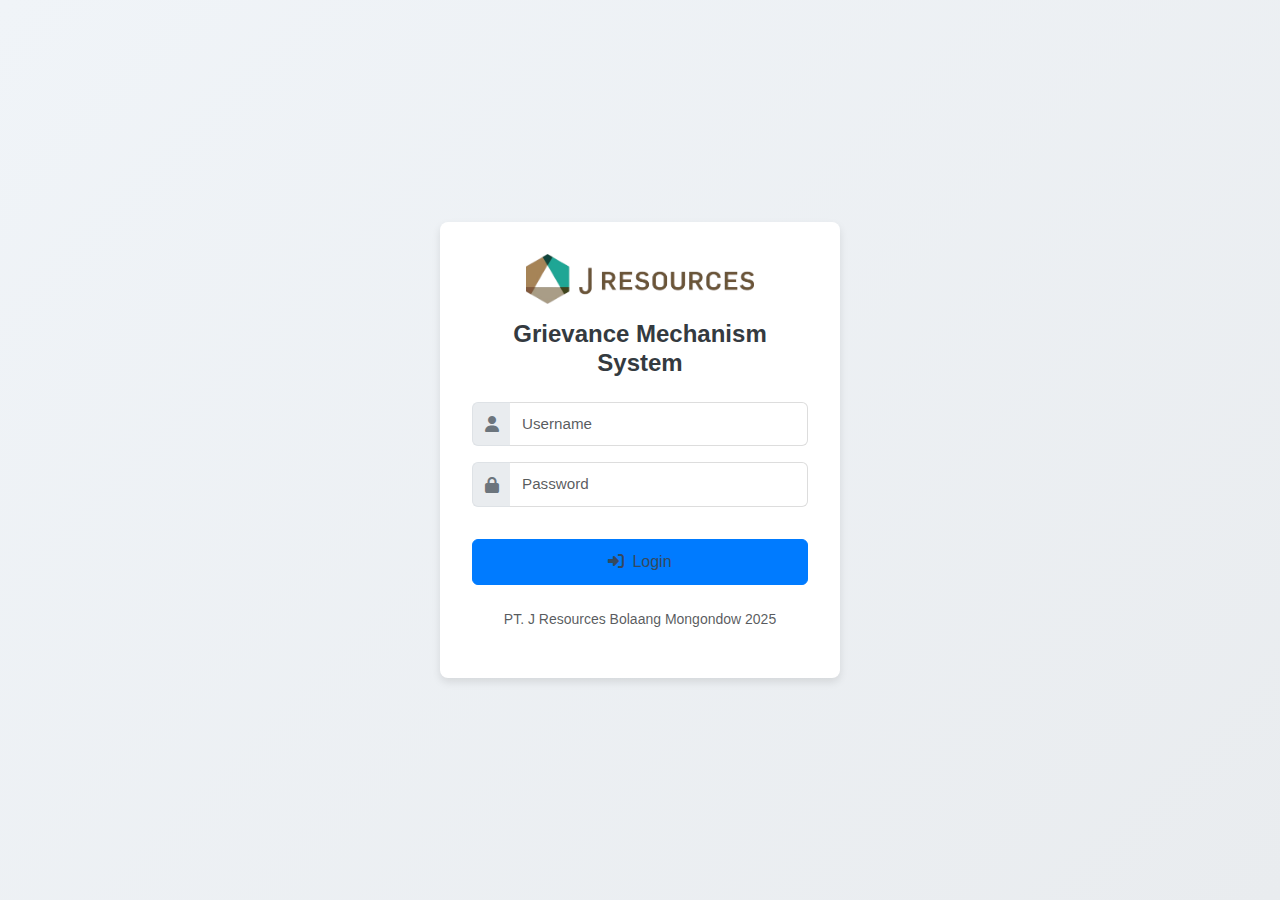
<file: Grievance Mechanism/login.html>
﻿<!DOCTYPE html>
<html lang="id">
<head>
    <meta charset="utf-8"/>
    <meta content="width=device-width, initial-scale=1.0" name="viewport"/>
    <title>Grievance Mechanism - Login</title>
    <link href="https://cdn.jsdelivr.net/npm/bootstrap@5.3.0/dist/css/bootstrap.min.css" rel="stylesheet"/>
    <link href="https://cdnjs.cloudflare.com/ajax/libs/font-awesome/6.4.0/css/all.min.css" rel="stylesheet"/>
    <link href="style.css" rel="stylesheet"/>
    <style>
        /* Gaya khusus untuk halaman login */
        body.login-page-body { /* Pastikan ini diterapkan jika JS gagal */
            display: flex;
            justify-content: center;
            align-items: center;
            min-height: 100vh;
            background-color: #f8f9fa; /* Warna latar belakang lembut */
        }
        #loginSection {
            background-color: white;
            padding: 2rem;
            border-radius: 0.5rem;
            box-shadow: 0 4px 8px rgba(0,0,0,0.1);
            width: 100%;
            max-width: 400px; /* Batasi lebar form */
            text-align: center; /* Pusatkan logo dan judul */
        }
        #loginSection img {
            height: 50px; /* Sesuaikan ukuran logo */
            margin-bottom: 1rem;
        }
        #loginSection h4 {
            margin-bottom: 1.5rem;
            color: #343a40; /* Warna judul */
        }
        .input-group-text {
             background-color: #e9ecef; /* Warna latar ikon */
             border-right: 0;
        }
        .form-control { /* Hapus border-left: 0 agar konsisten saat fokus */
            /* border-left: 0; */
        }
        .form-control:focus {
            border-color: #86b7fe; /* Warna border Bootstrap default saat fokus */
            box-shadow: 0 0 0 0.25rem rgba(13, 110, 253, 0.25); /* Shadow Bootstrap default */
        }
        .btn-primary {
            background-color: #007bff;
            border-color: #007bff;
        }
        #loginError {
            font-size: 0.875rem;
            text-align: left;
        }
    </style>
</head>
<body class="login-page-body"> <div id="loginSection">
    <img src="Logo Perusahaan.png" alt="Logo Perusahaan" onerror="this.style.display='none'; console.error('Logo Perusahaan.png not found'); this.src='https://placehold.co/150x50/e0e0e0/777?text=Logo';">
    <h4>Grievance Mechanism System</h4>
    <form id="loginForm" novalidate>
        <div class="mb-3 input-group has-validation">
            <span class="input-group-text"><i class="fas fa-user"></i></span>
            <input type="text" class="form-control" id="username" placeholder="Username" required>
            <div class="invalid-feedback text-start">
                Username tidak boleh kosong.
            </div>
        </div>
        <div class="mb-3 input-group has-validation">
            <span class="input-group-text"><i class="fas fa-lock"></i></span>
            <input type="password" class="form-control" id="password" placeholder="Password" required>
            <div class="invalid-feedback text-start">
                Password tidak boleh kosong.
            </div>
        </div>
         <div class="alert alert-danger mt-3" id="loginError" style="display: none;">
            </div>
        <button type="submit" class="btn btn-primary w-100 mt-3">
            <i class="fas fa-sign-in-alt me-2"></i>Login
        </button>
        <p class="text-muted text-center mt-4 small">
             PT. J Resources Bolaang Mongondow 2025
        </p>
    </form>
</div>

<div class="position-fixed bottom-0 end-0 p-3" style="z-index: 1100">
  <div id="toastContainer"></div> </div>

<script src="https://cdn.jsdelivr.net/npm/bootstrap@5.3.0/dist/js/bootstrap.bundle.min.js"></script>

<script src="js/config.js"></script> <script src="js/ui.js"></script>     <script src="js/auth.js"></script>   <script>
    // Skrip ini dijalankan setelah semua file JS di atas dimuat
    document.addEventListener('DOMContentLoaded', () => {
        console.log("[Login Inline Script] DOM halaman login dimuat.");

        // Pastikan fungsi-fungsi penting dari auth.js dan ui.js tersedia
        if (typeof checkLoginStatus !== 'function' || typeof handleLogin !== 'function') {
            console.error("[Login Inline Script] Fungsi `checkLoginStatus` atau `handleLogin` dari auth.js tidak ditemukan!");
            const loginSection = document.getElementById('loginSection');
            if (loginSection) {
                loginSection.innerHTML = '<div class="alert alert-danger p-3"><strong>Error Kritis:</strong> Komponen login gagal dimuat. Silakan refresh halaman atau hubungi administrator.</div>';
            }
            // Coba tampilkan notifikasi jika ui.js sudah dimuat
            if (typeof tampilkanNotifikasi === 'function') {
                tampilkanNotifikasi('Error Kritis', 'Komponen login inti (auth.js) gagal dimuat.', 'danger', 10000);
            }
            return; // Hentikan eksekusi
        }

        // 1. Periksa status login -> redirect jika sudah login
        // `checkLoginStatus` akan mengembalikan false jika redirect terjadi, dan true jika pengguna boleh di halaman ini.
        if (!checkLoginStatus()) {
            console.log("[Login Inline Script] `checkLoginStatus` mengindikasikan redirect atau pengguna tidak seharusnya di halaman ini. Eksekusi dihentikan.");
            return; // Hentikan jika redirect terjadi atau tidak seharusnya di halaman login
        }
        console.log("[Login Inline Script] `checkLoginStatus` selesai, pengguna diizinkan di halaman login.");


        // 2. Tambahkan event listener ke form login
        const loginForm = document.getElementById('loginForm');
        const usernameInput = document.getElementById('username');
        const passwordInput = document.getElementById('password');
        const loginErrorDiv = document.getElementById('loginError'); // Div untuk pesan error login

        if (loginForm && usernameInput && passwordInput && loginErrorDiv) {
            loginForm.addEventListener('submit', (event) => {
                event.preventDefault(); // Mencegah submit standar form

                // Reset validasi dan pesan error sebelum mencoba login
                loginForm.classList.remove('was-validated'); // Hapus kelas validasi Bootstrap
                loginErrorDiv.style.display = 'none';      // Sembunyikan pesan error lama
                loginErrorDiv.textContent = '';            // Kosongkan teks pesan error lama
                usernameInput.classList.remove('is-invalid'); // Hapus status invalid manual
                passwordInput.classList.remove('is-invalid');

                // Lakukan validasi manual sederhana untuk field kosong
                let isValid = true;
                if (!usernameInput.value.trim()) {
                    usernameInput.classList.add('is-invalid'); // Tandai field invalid
                    // Pesan invalid-feedback dari HTML akan muncul otomatis jika .was-validated ditambahkan
                    isValid = false;
                }
                if (!passwordInput.value) { // Password tidak perlu di-trim
                    passwordInput.classList.add('is-invalid');
                    isValid = false;
                }

                // Tambahkan kelas 'was-validated' agar pesan error Bootstrap muncul jika ada field invalid
                loginForm.classList.add('was-validated');

                if (isValid) {
                    // Panggil handleLogin dari auth.js jika form valid secara lokal
                    console.log("[Login Inline Script] Form valid, memanggil handleLogin...");
                    handleLogin(event); // Kirim event asli ke handleLogin
                } else {
                    console.warn("[Login Inline Script] Form tidak valid berdasarkan pemeriksaan lokal.");
                    // Pesan error spesifik untuk field kosong sudah ditangani oleh Bootstrap
                    // Jika ingin pesan error global tambahan, bisa ditambahkan di loginErrorDiv
                    // loginErrorDiv.textContent = "Username dan Password wajib diisi.";
                    // loginErrorDiv.style.display = 'block';
                }
            });
            console.log("[Login Inline Script] Event listener untuk form login berhasil ditambahkan.");
        } else {
            console.error("[Login Inline Script] Satu atau lebih elemen form login (form, username, password, loginError div) tidak ditemukan. Fungsi login mungkin tidak berjalan.");
            if (loginErrorDiv) { // Jika setidaknya div error ada
                loginErrorDiv.textContent = "Error: Komponen form login tidak lengkap.";
                loginErrorDiv.style.display = 'block';
            }
        }

        // 3. Tampilkan notifikasi jika ada pesan dari redirect (misalnya setelah logout)
        if (typeof tampilkanNotifikasi === 'function') {
            const params = new URLSearchParams(window.location.search);
            const notificationType = params.get('notificationType');
            const notificationTitle = params.get('notificationTitle');
            const notificationMessage = params.get('notificationMessage');

            if (notificationType && notificationTitle && notificationMessage) {
                tampilkanNotifikasi(
                    decodeURIComponent(notificationTitle),
                    decodeURIComponent(notificationMessage),
                    notificationType
                );
                // Hapus parameter dari URL agar notifikasi tidak muncul lagi saat refresh
                window.history.replaceState({}, document.title, window.location.pathname);
                 console.log("[Login Inline Script] Notifikasi dari parameter URL ditampilkan.");
            }
        } else {
             console.warn("[Login Inline Script] Fungsi 'tampilkanNotifikasi' (dari ui.js) tidak ditemukan. Notifikasi dari redirect tidak akan ditampilkan.");
        }
         console.log("[Login Inline Script] Inisialisasi halaman login selesai.");
    });
</script>
</body>
</html>
</file>
<file: Grievance Mechanism/style.css>
﻿/* Variabel Warna CSS */
:root {
    /* Mengganti warna utama dan sekunder menjadi nuansa hijau */
    --primary-color: #1e8449; /* Hijau Tua - untuk elemen utama seperti header, judul, dll. */
    --secondary-color: #2ecc71; /* Hijau Sedang - untuk elemen sekunder seperti tab aktif, tombol primer, dll. JANGAN GUNAKAN UNTUK LATAR CARD HEADER DENGAN TEKS PUTIH */
    --success-color: #5cb85c; /* Hijau Muda - untuk indikasi sukses/berhasil */
    --warning-color: #f39c12; /* Oranye - tetap untuk peringatan */
    --danger-color: #e74c3c; /* Merah - tetap untuk bahaya/error */
    --light-color: #ecf0f1; /* Abu-abu muda - tetap untuk latar belakang ringan */
    --dark-color: #34495e; /* Abu tua */

    /* Variabel warna spesifik untuk dashboard status */
    --status-onprogress-color: #3498db; /* Biru untuk ON PROGRESS */
    --status-hold-color: #fbb034;       /* Oranye untuk HOLD */
    --status-done-color: #2ecc71;       /* Hijau untuk DONE */

    /* Warna Cerah Baru untuk Badge Peran */
    --role-admin-bg: #f8d7da; /* Merah muda */
    --role-admin-text: #721c24; /* Merah tua */
    --role-supervisor-bg: #fff3cd; /* Kuning muda */
    --role-supervisor-text: #856404; /* Coklat tua */
    --role-staff-bg: #cfe2ff; /* Biru muda */
    --role-staff-text: #0a58ca; /* Biru tua */
    --role-viewer-bg: #e2e3e5; /* Abu-abu muda */
    --role-viewer-text: #41464b; /* Abu-abu tua */
    --role-liasion-admin-bg: #e9d8fd; /* Ungu muda */
    --role-liasion-admin-text: #6f42c1; /* Ungu */
    --role-guest-assist-bg: #d1e7dd; /* Hijau muda */
    --role-guest-assist-text: #0f5132; /* Hijau tua */

    /* Variabel untuk animasi hover hijau */
    --hover-glow-color: rgba(46, 204, 113, 0.7); /* Warna hijau dengan transparansi untuk glow */
}

/* Gaya Dasar Body Halaman Utama */
body {
    background: linear-gradient(135deg, #f0f4f8, #e9ecef);
    font-family: 'Segoe UI', Tahoma, Geneva, Verdana, sans-serif;
    min-height: 100vh;
    padding: 15px;
}

/* Gaya Body Khusus Halaman Login */
body.login-page-body {
    display: flex;
    justify-content: center;
    align-items: center;
    padding: 15px;
}

/* Kontainer Login */
#loginSection {
    max-width: 400px;
    width: 100%;
    padding: 30px;
    background-color: white;
    box-shadow: 0 0 20px rgba(0, 0, 0, 0.1);
    border-radius: 10px;
    text-align: center;
}
#loginSection img {
    margin-bottom: 15px;
    max-height: 50px;
    width: auto;
}
#loginSection h4 {
    color: var(--primary-color);
    margin-bottom: 25px;
    font-weight: 600;
}
#loginError {
    display: none;
    font-size: 0.9rem;
    color: var(--danger-color);
}


/* Kontainer Utama Aplikasi */
#appSection {
    display: none;
    max-width: 1200px;
    width: 100%;
    margin: 20px auto;
    background-color: white;
    box-shadow: 0 0 20px rgba(0, 0, 0, 0.1);
    border-radius: 10px;
    padding: 20px;
}

/* Tombol Logout di Header */
#logoutButton {
    font-size: 0.9rem;
    padding: 5px 10px;
}

/* Header Aplikasi */
 .app-header {
    padding: 15px 0;
    text-align: center;
    border-bottom: 1px solid #eee;
    margin-bottom: 25px;
    position: relative;
}
.app-header .row {
    position: relative;
    align-items: center;
}
.app-header .logo-img {
    height: 45px;
    width: auto;
    object-fit: contain;
}
.app-title {
    color: var(--primary-color);
    font-weight: 600;
    margin-bottom: 0;
    font-size: 1.4rem;
}

/* --- Gaya untuk Navigasi Dropdown Utama --- */
.main-dropdown-nav {
    background-color: var(--primary-color, #1e8449); /* Warna latar belakang */
    padding: 0.5rem 1rem; /* Padding */
    border-radius: 0.375rem; /* Rounded corners */
    margin-bottom: 1.5rem; /* Jarak ke konten */
}
.main-dropdown-nav .nav-item > .nav-link, /* Target direct child nav-link */
.main-dropdown-nav .nav-item > .dropdown-toggle { /* Target direct child dropdown-toggle */
    color: white; /* Warna teks */
    font-weight: 500;
    padding: 0.5rem 1rem;
    border: none;
    background: none;
    border-radius: 0.25rem; /* Sedikit rounded untuk tombol utama */
    transition: background-color 0.3s ease-in-out, color 0.3s ease-in-out, box-shadow 0.3s ease-in-out; /* Tambahkan transisi untuk box-shadow */
}
.main-dropdown-nav .nav-item > .nav-link:hover,
.main-dropdown-nav .nav-item > .dropdown-toggle:hover {
    color: #f8f9fa; /* Warna teks saat hover */
    background-color: rgba(255, 255, 255, 0.15); /* Latar hover lebih jelas */
    box-shadow: 0 0 15px 3px var(--hover-glow-color); /* Efek bayangan hijau saat hover */
}
 .main-dropdown-nav .dropdown-menu {
     border-radius: 0.375rem;
     box-shadow: 0 0.5rem 1rem rgba(0, 0, 0, 0.15);
     margin-top: 0.25rem; /* Beri sedikit jarak dari toggle */
     border: none; /* Hapus border default dropdown */
 }
 .main-dropdown-nav .dropdown-item {
     padding: 0.6rem 1.2rem; /* Sedikit perbesar padding item dropdown */
     font-weight: 400;
     transition: background-color 0.3s ease-in-out, color 0.3s ease-in-out, box-shadow 0.3s ease-in-out; /* Tambahkan transisi untuk box-shadow */
     border-radius: 0.25rem; /* Rounded corner untuk item dropdown */
 }
 .main-dropdown-nav .dropdown-item:hover,
 .main-dropdown-nav .dropdown-item:focus {
    background-color: rgba(46, 204, 113, 0.2); /* Latar hijau transparan saat hover */
    color: var(--primary-color); /* Warna teks jadi hijau tua saat hover */
    box-shadow: inset 0 0 10px -2px var(--hover-glow-color); /* Efek bayangan hijau ke dalam saat hover */
 }
 .main-dropdown-nav .dropdown-item i {
     width: 1.25em; /* Ruang untuk ikon */
     margin-right: 0.5rem;
     color: #495057; /* Warna ikon dropdown item */
     transition: color 0.3s ease-in-out;
 }
 .main-dropdown-nav .dropdown-item:hover i,
 .main-dropdown-nav .dropdown-item:focus i {
    color: var(--primary-color); /* Warna ikon jadi hijau tua saat hover */
 }

 /* Kelas untuk menandai tombol navigasi utama yang aktif */
 .main-dropdown-nav .nav-item > .nav-link.active-section,
 .main-dropdown-nav .nav-item > .dropdown-toggle.active-section {
    background-color: rgba(0, 0, 0, 0.2) !important; /* Lebih gelap untuk menunjukkan aktif */
    color: white !important;
    font-weight: bold;
    box-shadow: 0 0 15px 3px var(--hover-glow-color); /* Efek bayangan hijau juga saat aktif */
 }
/* --- Akhir Gaya Navigasi Dropdown --- */


/* Card */
.card {
    border: none;
    box-shadow: 0 4px 8px rgba(0, 0, 0, 0.05);
    margin-bottom: 20px;
    border-radius: 8px;
}
.card-header {
    /* PERBAIKAN: Menggunakan --primary-color untuk latar belakang agar kontras dengan teks putih */
    background-color: var(--primary-color);
    color: white;
    font-weight: 500;
    border-radius: 8px 8px 0 0 !important;
    padding: 10px 15px;
}

/* PERBAIKAN: Aturan spesifik untuk .card-header.bg-light */
.card-header.bg-light {
    background-color: #f8f9fa; /* Warna default Bootstrap .bg-light */
    color: var(--dark-color, #34495e) !important; /* Warna teks gelap agar terbaca */
}


/* Form */
.form-label {
    font-weight: 500;
    color: var(--primary-color);
    margin-bottom: 0.3rem;
}
.form-control, .form-select {
    border-radius: 6px;
    padding: 10px 12px;
    border: 1px solid #ddd;
    font-size: 0.95rem;
}
.form-control:focus, .form-select:focus {
    border-color: var(--secondary-color); /* Mungkin perlu disesuaikan jika --secondary-color terlalu terang */
    box-shadow: 0 0 0 0.2rem var(--hover-glow-color), 0 0 8px var(--hover-glow-color); /* Efek glow hijau saat focus */
}
.form-control:disabled, .form-select:disabled, .btn:disabled {
    background-color: #e9ecef;
    opacity: 0.7;
    cursor: not-allowed;
}


/* Tombol */
.btn {
    padding: 10px 24px;
    border-radius: 6px;
    font-weight: 500;
    transition: background-color 0.2s ease, box-shadow 0.3s ease-in-out; /* Tambah transisi box-shadow */
}
/* Tombol Primer menggunakan --secondary-color, pastikan kontras teksnya (default putih) */
.btn-primary {
    background-color: var(--secondary-color); /* #2ecc71 */
    border-color: var(--secondary-color);
    color: var(--dark-color, #34495e); /* PERUBAHAN: Teks gelap untuk kontras lebih baik */
}
.btn-primary:hover {
    background-color: #27ae60; /* Sedikit lebih gelap */
    border-color: #27ae60;
    color: var(--dark-color, #34495e); /* PERUBAHAN: Teks gelap untuk kontras lebih baik */
    box-shadow: 0 0 12px 2px var(--hover-glow-color); /* Efek glow hijau saat hover */
}

.btn-success { background-color: var(--success-color); border-color: var(--success-color); color: white; }
.btn-success:hover { background-color: #4cae4c; border-color: #4cae4c; box-shadow: 0 0 12px 2px rgba(92, 184, 92, 0.6); }
.btn-danger { background-color: var(--danger-color); border-color: var(--danger-color); color: white; }
.btn-danger:hover { background-color: #c0392b; box-shadow: 0 0 12px 2px rgba(231, 76, 60, 0.6); }
.btn-warning { background-color: var(--warning-color); border-color: var(--warning-color); color: white; }
.btn-warning:hover { background-color: #d35400; box-shadow: 0 0 12px 2px rgba(243, 156, 18, 0.6); }
.btn-outline-secondary:hover {
    box-shadow: 0 0 12px 2px rgba(108, 117, 125, 0.4);
}


/* Tabel */
.table {
    border-radius: 8px;
    overflow: hidden;
    box-shadow: 0 4px 8px rgba(0, 0, 0, 0.05);
    margin-top: 15px;
}
.table thead th {
    background-color: var(--primary-color);
    color: white;
    font-weight: 500;
    vertical-align: middle;
    font-size: 0.9rem;
}
 .table tbody tr {
    font-size: 0.9rem;
 }
.table tbody tr:hover { background-color: #f8f9fa; }

/* Kartu Statistik */
.stat-card {
    background-color: white;
    border-radius: 8px;
    box-shadow: 0 4px 8px rgba(0, 0, 0, 0.05);
    padding: 20px;
    text-align: center;
    margin-bottom: 20px;
    transition: transform 0.2s ease, box-shadow 0.2s ease;
}
.stat-card:hover {
    transform: translateY(-5px);
    box-shadow: 0 8px 16px rgba(0, 0, 0, 0.1);
}
.stat-card .stat-icon,
.stat-card .stat-number {
    font-size: 2.5rem;
    margin-bottom: 15px;
}

.stat-card .stat-number {
    font-size: 2rem;
    font-weight: 600;
}

/* Kelas spesifik untuk warna kartu statistik berdasarkan status */
#totalPengaduanCard .stat-icon, #totalPengaduanCard .stat-number { color: #000; }
#totalOnprogressCard .stat-icon i { color: var(--status-onprogress-color) !important; }
#totalOnprogressCard #totalOnprogress.stat-number { color: var(--status-onprogress-color) !important; }
#totalHoldCard .stat-icon, #totalHoldCard .stat-number { color: var(--status-hold-color); }
#totalDoneCard .stat-icon, #totalDoneCard .stat-number { color: var(--status-done-color); }


/* Kontainer Chart dan Tabel Responsif */
.chart-container,
.table-responsive {
    box-shadow: 0 4px 12px rgba(0, 0, 0, 0.05);
    border-radius: 10px;
    background: #fff;
    padding: 20px;
    margin-bottom: 25px;
}

/* Badge Status dan Prioritas (Kelas spesifik) */
.badge {
    padding: 6px 12px;
    border-radius: 20px;
    font-weight: 500;
    font-size: 0.85rem;
    display: inline-flex;
    align-items: center;
    color: white; /* Default warna teks putih */
}
.badge i { margin-right: 5px; }
/* Status Badges */
.badge-status-onprogress { background-color: var(--status-onprogress-color); color: white; }
.badge-status-hold { background-color: var(--status-hold-color); color: var(--dark-color); } /* Teks gelap untuk kontras */
.badge-status-done { background-color: var(--status-done-color); color: white; }
.badge-status-default { background-color: #6c757d; color: white; }
/* Priority Badges */
.badge-priority-low { background-color: var(--status-done-color); color: white; }
.badge-priority-medium { background-color: var(--status-hold-color); color: var(--dark-color); } /* Teks gelap untuk kontras */
.badge-priority-high { background-color: var(--danger-color); color: white; }
.badge-priority-default { background-color: #6c757d; color: white; }

/* === PERUBAHAN WARNA BADGE PERAN === */
/* Menggunakan variabel CSS baru untuk warna yang lebih cerah */
.badge.bg-administrator,
.badge.role-administrator { /* Tambahkan kelas peran jika digunakan di JS */
    background-color: var(--role-admin-bg) !important;
    color: var(--role-admin-text) !important;
    border: 1px solid var(--role-admin-text); /* Opsional: tambahkan border tipis */
}
.badge.bg-supervisor,
.badge.role-supervisor {
    background-color: var(--role-supervisor-bg) !important;
    color: var(--role-supervisor-text) !important;
    border: 1px solid var(--role-supervisor-text);
}
.badge.bg-staff,
.badge.role-staff {
    background-color: var(--role-staff-bg) !important;
    color: var(--role-staff-text) !important;
    border: 1px solid var(--role-staff-text);
}
.badge.bg-viewer,
.badge.role-viewer {
    background-color: var(--role-viewer-bg) !important;
    color: var(--role-viewer-text) !important;
    border: 1px solid var(--role-viewer-text);
}
.badge.bg-liasion---administrator, /* Kelas dari HTML sebelumnya */
.badge.role-liasion-administrator { /* Kelas peran yang mungkin digunakan di JS */
    background-color: var(--role-liasion-admin-bg) !important;
    color: var(--role-liasion-admin-text) !important;
    border: 1px solid var(--role-liasion-admin-text);
}
.badge.bg-guest---assistant, /* Kelas dari HTML sebelumnya */
.badge.role-guest-assistant { /* Kelas peran yang mungkin digunakan di JS */
    background-color: var(--role-guest-assist-bg) !important;
    color: var(--role-guest-assist-text) !important;
    border: 1px solid var(--role-guest-assist-text);
}
/* Tambahkan aturan untuk peran lain jika ada */
/* === AKHIR PERUBAHAN WARNA BADGE PERAN === */


/* Input Group */
.input-group-text { background-color: #f8f9fa; border-right: none; color: #6c757d; }
.input-group .form-control { border-left: none; }

/* Tombol Aksi di Tabel */
#tbodyData .btn { margin: 0 2px; }
/* Class untuk menyembunyikan tombol aksi berdasarkan role */
.action-button-hidden { display: none !important; }


/* Modal */
/* PERBAIKAN: Modal header menggunakan --primary-color agar konsisten dengan card-header */
.modal-header {
    background-color: var(--primary-color);
    color: white;
}
.modal-title { font-weight: 500; }
.modal-body .table th { width: 35%; }
.modal-body .card-header {
    background-color: #f8f9fa;
    color: var(--primary-color); /* Teks gelap di atas latar terang */
    font-weight: 500;
}

/* Kontainer Tombol Logout dan Info Pengguna */
.header-controls {
    position: absolute;
    top: 50%;
    right: 15px;
    transform: translateY(-50%);
    display: flex;
    align-items: center;
}

/* Info Pengguna */
#userInfo {
    font-size: 0.85rem;
    color: var(--primary-color);
    text-align: right;
    margin-right: 15px;
}
#userInfo .user-name {
    font-weight: 600;
    display: block;
}
#userInfo .user-role {
    /* Styling untuk badge peran di header (akan ditimpa oleh kelas spesifik di atas) */
    font-size: 0.75rem;
    display: inline-block; /* Agar padding badge bekerja */
    vertical-align: middle; /* Sejajarkan dengan nama */
    margin-left: 5px; /* Jarak dari nama */
}

/* Link File di Riwayat */
#riwayatProsesBody a.file-link {
    text-decoration: none;
    color: var(--primary-color);
    cursor: pointer;
}
 #riwayatProsesBody a.file-link:hover {
    color: var(--secondary-color); /* Warna hover bisa disesuaikan */
    text-decoration: underline;
 }

/* Tabel Manajemen Pengguna */
#userManagementTable th, #userManagementTable td {
    vertical-align: middle;
}

/* Gaya untuk menampilkan nama file yang dipilih */
.file-name-display {
    margin-left: 0.75rem;
    font-size: 0.875rem;
    color: #6c757d;
    vertical-align: middle;
}

/* Style untuk tombol lampiran agar lebih menonjol */
.attachment-button {
    transition: all 0.2s ease-in-out;
}
.attachment-button:hover {
    transform: translateY(-2px);
    box-shadow: 0 4px 8px rgba(0, 0, 0, 0.1);
}


/* Media Query untuk Responsif */
@media (max-width: 768px) {
     body:not(.login-page-body) {
         align-items: flex-start;
         padding-top: 20px;
     }
     #loginSection { padding: 20px; }

     #appSection { padding: 10px; margin-top: 10px; margin-bottom: 10px; }
    .btn { padding: 8px 16px; font-size: 0.9rem; }
    .app-header { text-align: center; padding: 10px 0; margin-bottom: 15px;}
    .app-header .row { flex-direction: column; }
    .app-header .logo-img { height: 35px; margin-bottom: 5px; }
    .app-title { font-size: 1.2rem; margin-bottom: 10px; }

    .header-controls {
        position: static;
        transform: none;
        width: 100%;
        justify-content: center;
        margin-top: 10px;
        flex-direction: column-reverse;
    }
    #userInfo {
        text-align: center;
        margin-right: 0;
        margin-bottom: 10px;
    }
    #logoutButtonContainer {
         width: auto;
    }

    .stat-card { padding: 15px; }
    .stat-icon { font-size: 2rem; }
    .stat-number { font-size: 1.5rem; }
    .chart-container, .table-responsive { padding: 15px; }

    body {
        padding: 10px;
    }

    .app-content-padding {
        padding: 10px;
    }

    .row.mb-3 > div {
        margin-bottom: 1rem !important;
    }
    .row.mb-3 > div:last-child {
        margin-bottom: 0 !important;
    }
}


/* --- Perbaikan Gaya Bootstrap yang Ditimpa --- */
/* Menggunakan variabel CSS untuk warna latar dan teks badge Bootstrap */
/* Pastikan variabel ini didefinisikan dan memiliki kontras yang baik */
.bg-info {
  background-color: var(--status-onprogress-color) !important; /* Biru */
  color: white !important;
}

.bg-warning {
  background-color: var(--status-hold-color) !important; /* Oranye */
  color: var(--dark-color) !important; /* Teks gelap untuk kontras dengan oranye */
}

.bg-success {
  background-color: var(--status-done-color) !important; /* Hijau */
  color: white !important;
}

/* Menggunakan variabel CSS untuk warna teks Bootstrap */
.text-info {
  color: var(--status-onprogress-color) !important;
}

.text-warning {
  color: var(--status-hold-color) !important;
}

.text-success {
  color: var(--status-done-color) !important;
}
</file>
